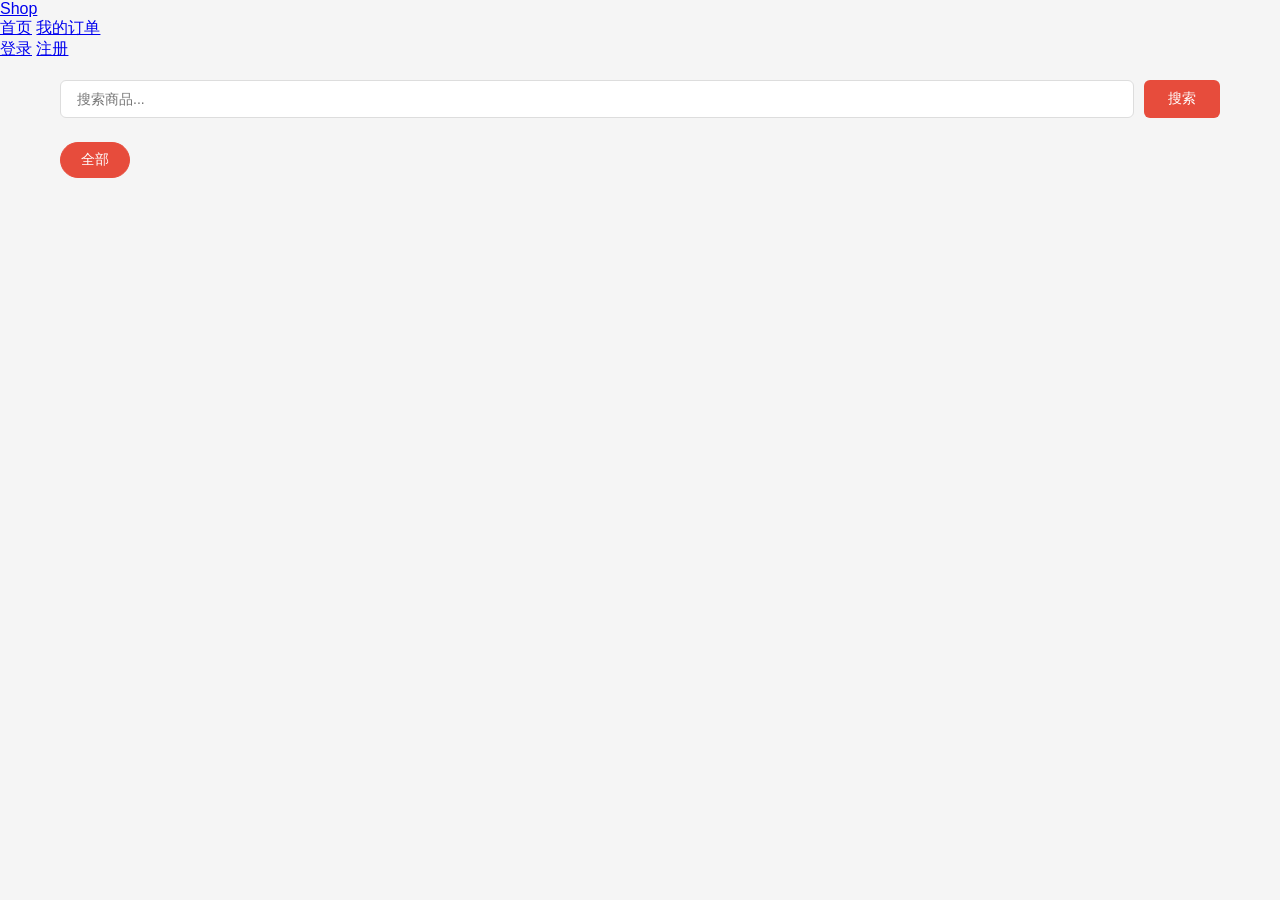
<file: frontend/index.html>
<!DOCTYPE html>
<html lang="zh-CN">
<head>
    <meta charset="UTF-8">
    <meta name="viewport" content="width=device-width, initial-scale=1.0">
    <title>首页 - Shop</title>
    <link rel="stylesheet" href="css/style.css">
</head>
<body data-page="home">
    <div id="navbar"></div>

    <div class="container" id="userView">
        <!-- 搜索栏 -->
        <div class="search-bar">
            <input type="text" id="searchInput" placeholder="搜索商品...">
            <button onclick="searchProducts()">搜索</button>
        </div>

        <!-- 分类导航 -->
        <div class="category-nav" id="categoryNav">
            <div class="cat-item active" data-id="" onclick="filterByCategory(null, this)">全部</div>
        </div>

        <!-- 商品列表 -->
        <div class="product-grid" id="productGrid"></div>
        <div class="page-info" id="pageInfo"></div>
    </div>

    <!-- 管理员视图 -->
    <div class="container" id="adminView" style="display:none">
        <div class="admin-header">
            <h2>商品管理</h2>
            <button class="btn btn-primary" onclick="showAddModal()">添加商品</button>
        </div>
        <div class="admin-table">
            <table>
                <thead>
                    <tr>
                        <th>ID</th>
                        <th>图片</th>
                        <th>名称</th>
                        <th>价格</th>
                        <th>库存</th>
                        <th>分类</th>
                        <th>状态</th>
                        <th>操作</th>
                    </tr>
                </thead>
                <tbody id="adminProductTable"></tbody>
            </table>
        </div>
    </div>

    <!-- 商品编辑模态框 -->
    <div class="modal" id="productModal">
        <div class="modal-content">
            <h3 id="modalTitle">添加商品</h3>
            <form id="productForm">
                <input type="hidden" id="productId">
                <div class="form-group">
                    <label>商品名称</label>
                    <input type="text" id="productName" required>
                </div>
                <div class="form-group">
                    <label>描述</label>
                    <textarea id="productDesc"></textarea>
                </div>
                <div class="form-group">
                    <label>价格</label>
                    <input type="number" id="productPrice" step="0.01" required>
                </div>
                <div class="form-group">
                    <label>库存</label>
                    <input type="number" id="productStock" required>
                </div>
                <div class="form-group">
                    <label>图片URL</label>
                    <input type="text" id="productImage">
                </div>
                <div class="form-group">
                    <label>分类</label>
                    <select id="productCategory"></select>
                </div>
                <div class="form-group">
                    <label>状态</label>
                    <select id="productStatus">
                        <option value="ON">上架</option>
                        <option value="OFF">下架</option>
                    </select>
                </div>
                <div class="modal-actions">
                    <button type="button" class="btn btn-secondary" onclick="closeModal()">取消</button>
                    <button type="submit" class="btn btn-primary">保存</button>
                </div>
            </form>
        </div>
    </div>

    <script src="js/api.js"></script>
    <script>
        let currentProducts = [];
        let currentCategoryId = null;

        // 页面加载
        async function init() {
            const user = getCurrentUser();
            if (user && user.role === 'ADMIN') {
                document.getElementById('userView').style.display = 'none';
                document.getElementById('adminView').style.display = 'block';
                await Promise.all([loadAdminProducts(), loadCategoriesForForm()]);
            } else {
                document.getElementById('userView').style.display = 'block';
                document.getElementById('adminView').style.display = 'none';
                await Promise.all([loadCategories(), loadProducts()]);
            }
        }

        // 加载分类导航
        async function loadCategories() {
            try {
                const categories = await api.get('/categories');
                const nav = document.getElementById('categoryNav');
                categories.forEach(cat => {
                    const div = document.createElement('div');
                    div.className = 'cat-item';
                    div.setAttribute('data-id', cat.id);
                    div.textContent = cat.name;
                    div.onclick = () => filterByCategory(cat.id, div);
                    nav.appendChild(div);
                });
            } catch (e) {
                console.error('加载分类失败', e);
            }
        }

        // 加载商品
        async function loadProducts(categoryId, keyword) {
            try {
                let url = '/products';
                const params = [];
                if (categoryId) params.push('categoryId=' + categoryId);
                if (keyword) params.push('keyword=' + encodeURIComponent(keyword));
                if (params.length) url += '?' + params.join('&');

                currentProducts = await api.get(url);
                renderProducts();
            } catch (e) {
                console.error('加载商品失败', e);
            }
        }

        // 渲染商品列表
        function renderProducts() {
            const grid = document.getElementById('productGrid');
            if (currentProducts.length === 0) {
                grid.innerHTML = '<div class="cart-empty">暂无商品</div>';
                document.getElementById('pageInfo').textContent = '';
                return;
            }

            grid.innerHTML = currentProducts.map(p => `
                <div class="product-card" onclick="location.href='product-detail.html?id=${p.id}'">
                    <img src="${p.imageUrl || 'https://picsum.photos/seed/' + p.id + '/400/400'}" alt="${p.name}">
                    <div class="info">
                        <div class="name">${p.name}</div>
                        <div class="price">${p.price}</div>
                    </div>
                </div>
            `).join('');

            document.getElementById('pageInfo').textContent = `共 ${currentProducts.length} 件商品`;
        }

        // 按分类筛选
        function filterByCategory(categoryId, el) {
            currentCategoryId = categoryId;
            document.querySelectorAll('#categoryNav .cat-item').forEach(item => item.classList.remove('active'));
            if (el) el.classList.add('active');
            document.getElementById('searchInput').value = '';
            loadProducts(categoryId, null);
        }

        // 搜索
        function searchProducts() {
            const keyword = document.getElementById('searchInput').value.trim();
            document.querySelectorAll('#categoryNav .cat-item').forEach(item => item.classList.remove('active'));
            document.querySelector('#categoryNav .cat-item[data-id=""]').classList.add('active');
            currentCategoryId = null;
            loadProducts(null, keyword);
        }

        // ========== 管理员功能 ==========

        async function loadAdminProducts() {
            try {
                const products = await api.get('/products/admin/all');
                const tbody = document.getElementById('adminProductTable');
                tbody.innerHTML = products.map(p => `
                    <tr>
                        <td>${p.id}</td>
                        <td><img src="${p.imageUrl || 'https://picsum.photos/seed/' + p.id + '/60/60'}" width="60" height="60" style="object-fit:cover;border-radius:4px"></td>
                        <td>${p.name}</td>
                        <td>${formatPrice(p.price)}</td>
                        <td>${p.stock}</td>
                        <td>${p.category ? p.category.name : '-'}</td>
                        <td>${p.status === 'ON' ? '上架' : '下架'}</td>
                        <td class="actions">
                            <button class="btn btn-secondary btn-sm" onclick="editProduct(${p.id})">编辑</button>
                            <button class="btn btn-danger btn-sm" onclick="deleteProduct(${p.id})">删除</button>
                        </td>
                    </tr>
                `).join('');
            } catch (e) {
                showToast('加载商品失败', 'error');
            }
        }

        async function loadCategoriesForForm() {
            try {
                const categories = await api.get('/categories');
                const select = document.getElementById('productCategory');
                select.innerHTML = categories.map(c => `<option value="${c.id}">${c.name}</option>`).join('');
            } catch (e) {}
        }

        function showAddModal() {
            document.getElementById('modalTitle').textContent = '添加商品';
            document.getElementById('productForm').reset();
            document.getElementById('productId').value = '';
            document.getElementById('productModal').classList.add('show');
        }

        async function editProduct(id) {
            try {
                const product = await api.get('/products/' + id);
                document.getElementById('modalTitle').textContent = '编辑商品';
                document.getElementById('productId').value = product.id;
                document.getElementById('productName').value = product.name;
                document.getElementById('productDesc').value = product.description || '';
                document.getElementById('productPrice').value = product.price;
                document.getElementById('productStock').value = product.stock;
                document.getElementById('productImage').value = product.imageUrl || '';
                document.getElementById('productStatus').value = product.status;
                if (product.category) {
                    document.getElementById('productCategory').value = product.category.id;
                }
                document.getElementById('productModal').classList.add('show');
            } catch (e) {
                showToast('获取商品信息失败', 'error');
            }
        }

        async function deleteProduct(id) {
            if (!confirm('确定要删除该商品吗？')) return;
            try {
                await api.delete('/products/' + id);
                showToast('删除成功');
                await loadAdminProducts();
            } catch (e) {
                showToast('删除失败', 'error');
            }
        }

        function closeModal() {
            document.getElementById('productModal').classList.remove('show');
        }

        document.getElementById('productForm').addEventListener('submit', async (e) => {
            e.preventDefault();
            const id = document.getElementById('productId').value;
            const body = {
                name: document.getElementById('productName').value,
                description: document.getElementById('productDesc').value,
                price: parseFloat(document.getElementById('productPrice').value),
                stock: parseInt(document.getElementById('productStock').value),
                imageUrl: document.getElementById('productImage').value,
                status: document.getElementById('productStatus').value,
                category: { id: parseInt(document.getElementById('productCategory').value) }
            };

            try {
                if (id) {
                    await api.put('/products/' + id, body);
                    showToast('更新成功');
                } else {
                    await api.post('/products', body);
                    showToast('添加成功');
                }
                closeModal();
                await loadAdminProducts();
            } catch (e) {
                showToast(e.message, 'error');
            }
        });

        // 点击模态框背景关闭
        document.getElementById('productModal').addEventListener('click', (e) => {
            if (e.target === document.getElementById('productModal')) {
                closeModal();
            }
        });

        init();
    </script>
</body>
</html>
</file>
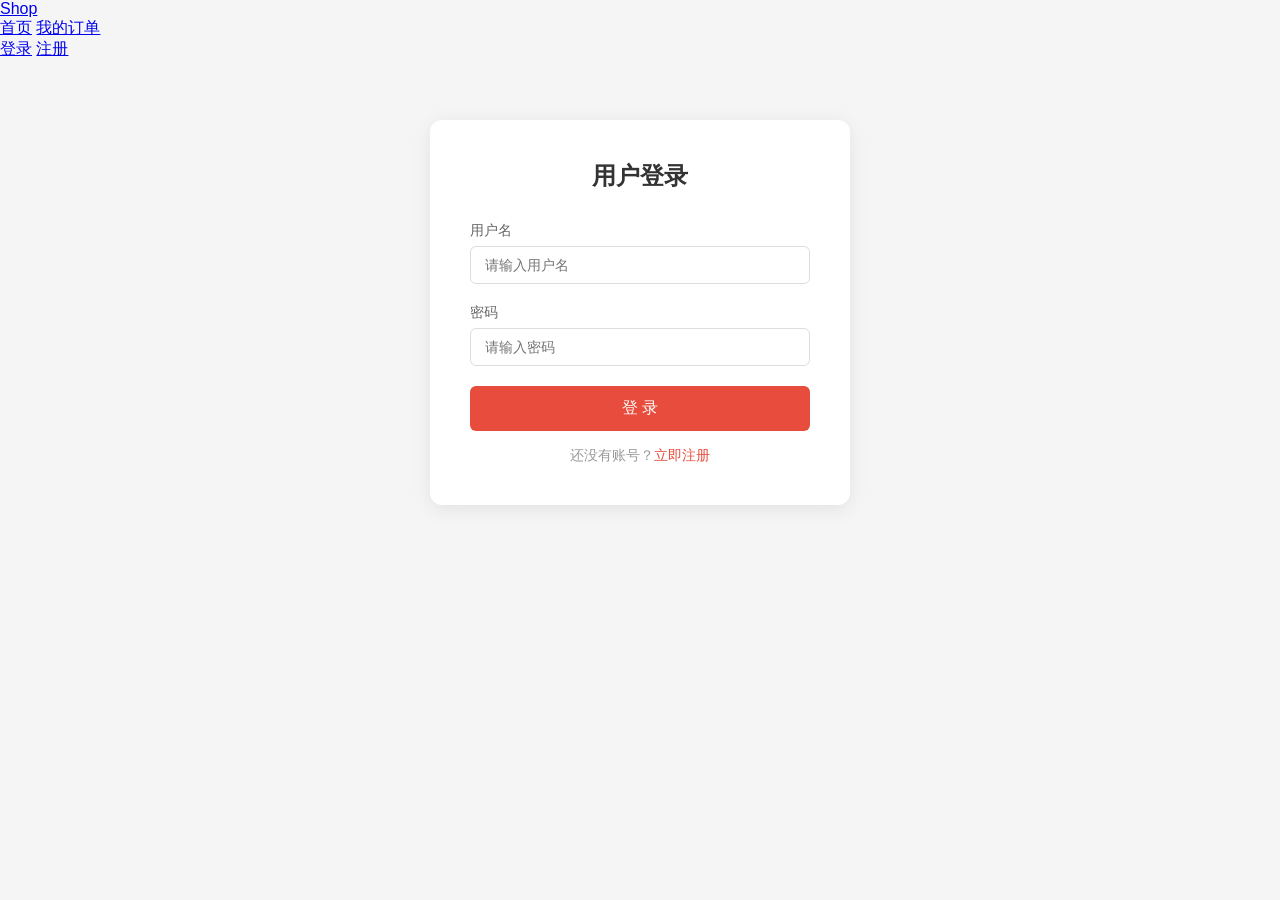
<file: frontend/cart.html>
<!DOCTYPE html>
<html lang="zh-CN">
<head>
    <meta charset="UTF-8">
    <meta name="viewport" content="width=device-width, initial-scale=1.0">
    <title>购物车 - Shop</title>
    <link rel="stylesheet" href="css/style.css">
</head>
<body data-page="cart">
    <div id="navbar"></div>

    <div class="container cart-page">
        <h2>我的购物车</h2>
        <div id="cartContent"></div>
    </div>

    <script src="js/api.js"></script>
    <script>
        requireAuth();
        let cartItems = [];

        async function init() {
            await loadCart();
        }

        async function loadCart() {
            try {
                cartItems = await api.get('/cart');
                renderCart();
            } catch (e) {
                showToast('加载购物车失败', 'error');
            }
        }

        function renderCart() {
            const container = document.getElementById('cartContent');
            if (cartItems.length === 0) {
                container.innerHTML = `
                    <div class="cart-empty">购物车是空的，去<a href="index.html">首页</a>逛逛吧</div>
                `;
                return;
            }

            let total = 0;
            const rows = cartItems.map(item => {
                const subtotal = item.product.price * item.quantity;
                total += subtotal;
                return `
                    <tr>
                        <td><img src="${item.product.imageUrl || 'https://picsum.photos/seed/' + item.product.id + '/80/80'}" width="80" height="80" style="object-fit:cover;border-radius:4px"></td>
                        <td>${item.product.name}</td>
                        <td>${formatPrice(item.product.price)}</td>
                        <td>
                            <input type="number" class="qty-input" value="${item.quantity}" min="1" max="${item.product.stock}"
                                   onchange="updateQty(${item.id}, this.value)">
                        </td>
                        <td>${formatPrice(subtotal)}</td>
                        <td><a href="#" class="remove-btn" onclick="removeItem(${item.id}); return false;">删除</a></td>
                    </tr>
                `;
            }).join('');

            container.innerHTML = `
                <div class="cart-table">
                    <table>
                        <thead>
                            <tr>
                                <th>图片</th>
                                <th>名称</th>
                                <th>单价</th>
                                <th>数量</th>
                                <th>小计</th>
                                <th>操作</th>
                            </tr>
                        </thead>
                        <tbody>${rows}</tbody>
                    </table>
                </div>
                <div class="cart-footer">
                    <span class="total">合计：<span>${formatPrice(total)}</span></span>
                    <button class="btn btn-primary" onclick="checkout()">结算</button>
                </div>
            `;
        }

        async function updateQty(itemId, qty) {
            const quantity = parseInt(qty);
            if (quantity <= 0) {
                await removeItem(itemId);
                return;
            }
            try {
                await api.put('/cart/' + itemId, { quantity });
                await loadCart();
            } catch (e) {
                showToast(e.message, 'error');
            }
        }

        async function removeItem(itemId) {
            try {
                await api.delete('/cart/' + itemId);
                showToast('已删除');
                await loadCart();
                loadCartCount();
            } catch (e) {
                showToast('删除失败', 'error');
            }
        }

        async function checkout() {
            const items = cartItems.map(item => ({
                productId: item.product.id,
                quantity: item.quantity
            }));

            try {
                await api.post('/orders', { items });
                showToast('下单成功');
                setTimeout(() => window.location.href = 'orders.html', 500);
            } catch (e) {
                showToast(e.message, 'error');
            }
        }

        init();
    </script>
</body>
</html>
</file>
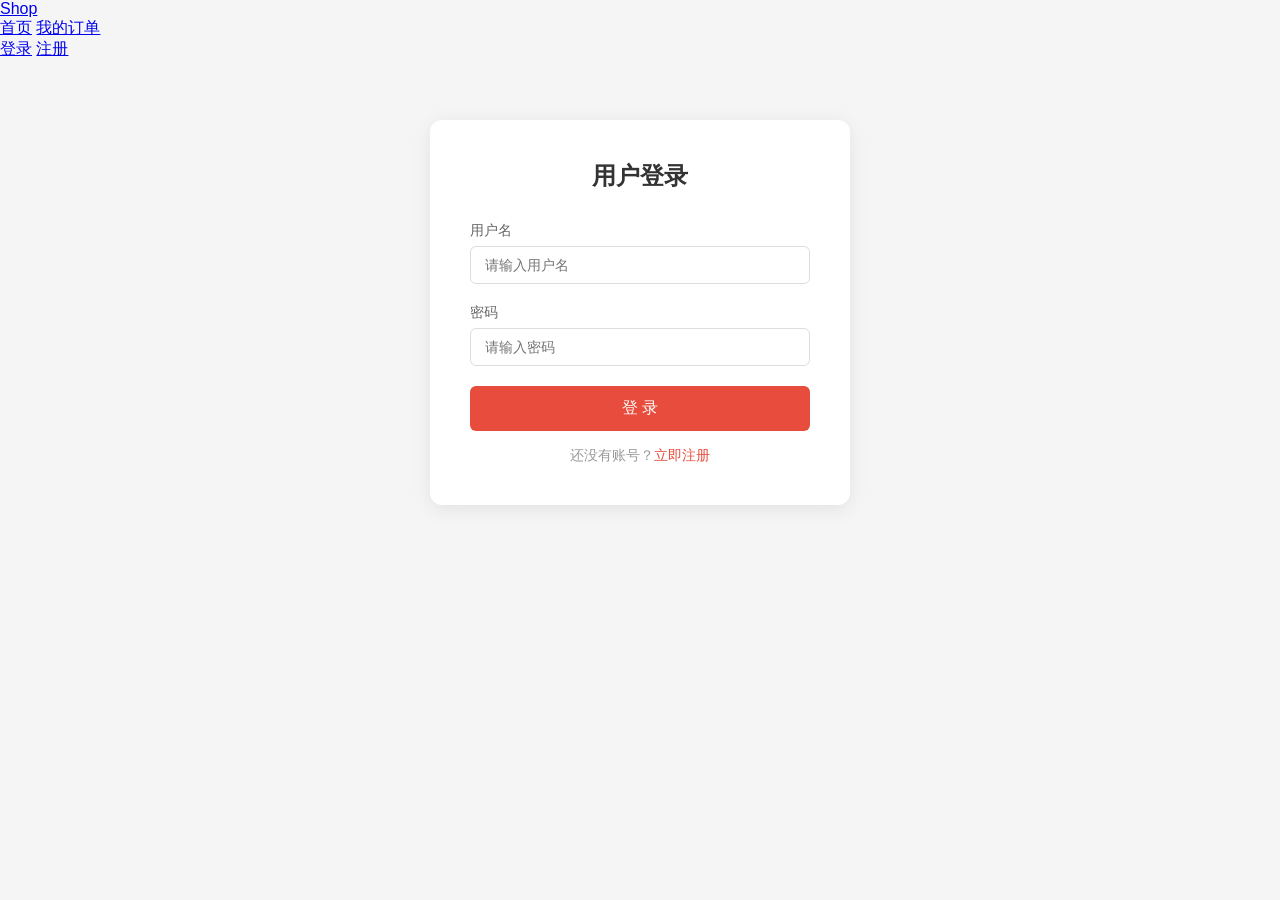
<file: frontend/login.html>
<!DOCTYPE html>
<html lang="zh-CN">
<head>
    <meta charset="UTF-8">
    <meta name="viewport" content="width=device-width, initial-scale=1.0">
    <title>登录 - Shop</title>
    <link rel="stylesheet" href="css/style.css">
</head>
<body data-page="login">
    <div id="navbar"></div>

    <div class="form-container">
        <h2>用户登录</h2>
        <form id="loginForm">
            <div class="form-group">
                <label>用户名</label>
                <input type="text" id="username" placeholder="请输入用户名" required>
            </div>
            <div class="form-group">
                <label>密码</label>
                <input type="password" id="password" placeholder="请输入密码" required>
            </div>
            <button type="submit" class="btn btn-primary">登 录</button>
        </form>
        <div class="link">
            还没有账号？<a href="register.html">立即注册</a>
        </div>
    </div>

    <script src="js/api.js"></script>
    <script>
        document.getElementById('loginForm').addEventListener('submit', async (e) => {
            e.preventDefault();
            const username = document.getElementById('username').value;
            const password = document.getElementById('password').value;

            try {
                const data = await api.post('/auth/login', { username, password });
                localStorage.setItem('token', data.token);
                localStorage.setItem('user', JSON.stringify(data));
                showToast('登录成功');
                setTimeout(() => {
                    if (data.role === 'ADMIN') {
                        window.location.href = 'index.html';
                    } else {
                        window.location.href = 'index.html';
                    }
                }, 500);
            } catch (err) {
                showToast(err.message, 'error');
            }
        });
    </script>
</body>
</html>
</file>
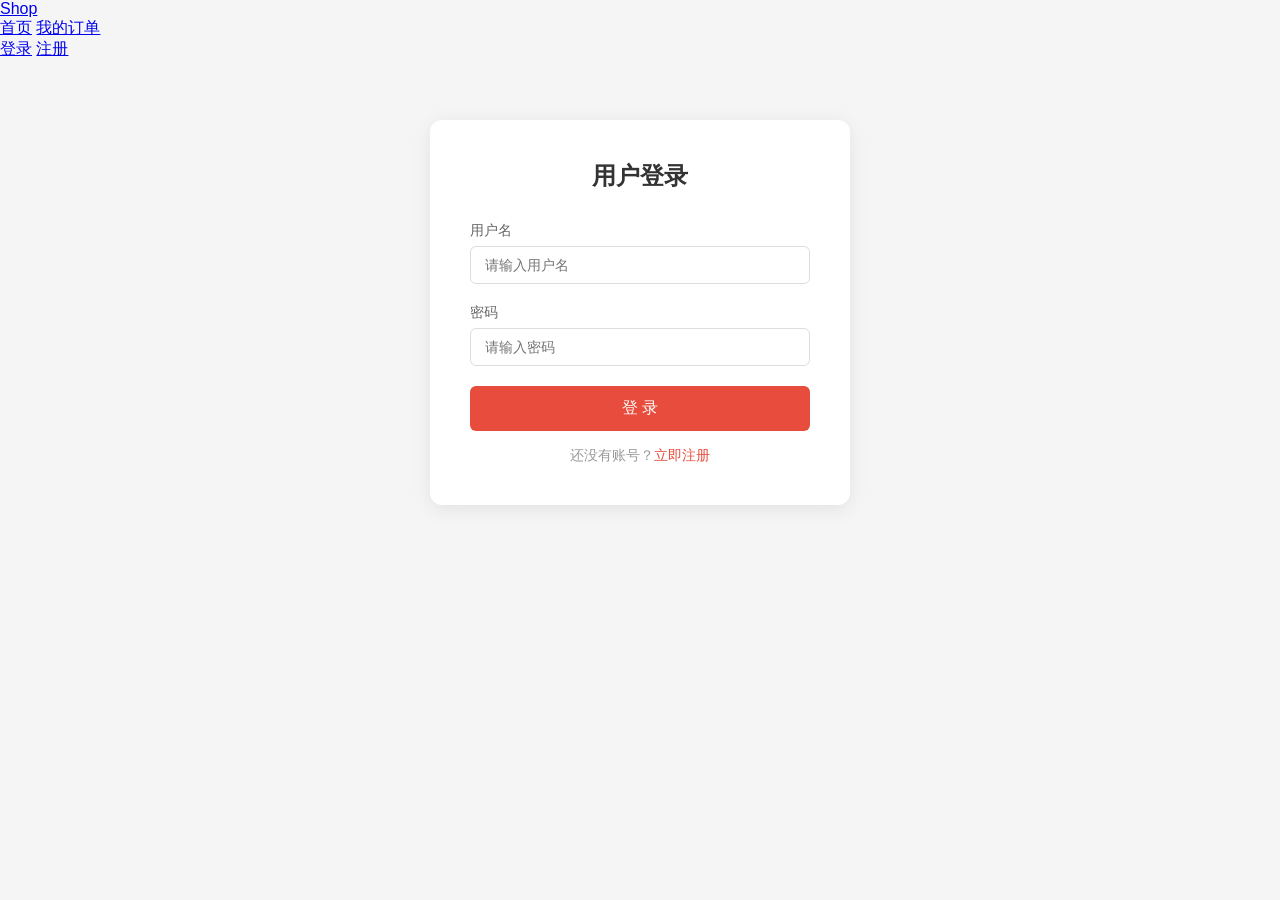
<file: frontend/orders.html>
<!DOCTYPE html>
<html lang="zh-CN">
<head>
    <meta charset="UTF-8">
    <meta name="viewport" content="width=device-width, initial-scale=1.0">
    <title>我的订单 - Shop</title>
    <link rel="stylesheet" href="css/style.css">
</head>
<body data-page="orders">
    <div id="navbar"></div>

    <div class="container">
        <h2 style="margin-bottom:24px">我的订单</h2>
        <div id="ordersContent"></div>
    </div>

    <script src="js/api.js"></script>
    <script>
        requireAuth();

        const statusMap = {
            'PENDING': '待支付',
            'PAID': '已支付',
            'SHIPPED': '已发货',
            'COMPLETED': '已完成',
            'CANCELLED': '已取消'
        };

        async function init() {
            await loadOrders();
        }

        async function loadOrders() {
            try {
                const orders = await api.get('/orders');
                renderOrders(orders);
            } catch (e) {
                showToast('加载订单失败', 'error');
            }
        }

        function renderOrders(orders) {
            const container = document.getElementById('ordersContent');
            if (orders.length === 0) {
                container.innerHTML = '<div class="cart-empty">暂无订单</div>';
                return;
            }

            container.innerHTML = orders.map(order => `
                <div class="order-card">
                    <div class="order-header">
                        <span class="order-no">订单号：${order.orderNo}</span>
                        <span class="order-status ${order.status}">${statusMap[order.status] || order.status}</span>
                        <span style="color:#999;font-size:13px">${new Date(order.createdAt).toLocaleString('zh-CN')}</span>
                    </div>
                    <div class="order-items">
                        ${order.items.map(item => `
                            <div class="order-item">
                                <span>${item.productName} x ${item.quantity}</span>
                                <span>${formatPrice(item.productPrice * item.quantity)}</span>
                            </div>
                        `).join('')}
                    </div>
                    <div class="order-total">合计：${formatPrice(order.totalAmount)}</div>
                </div>
            `).join('');
        }

        init();
    </script>
</body>
</html>
</file>
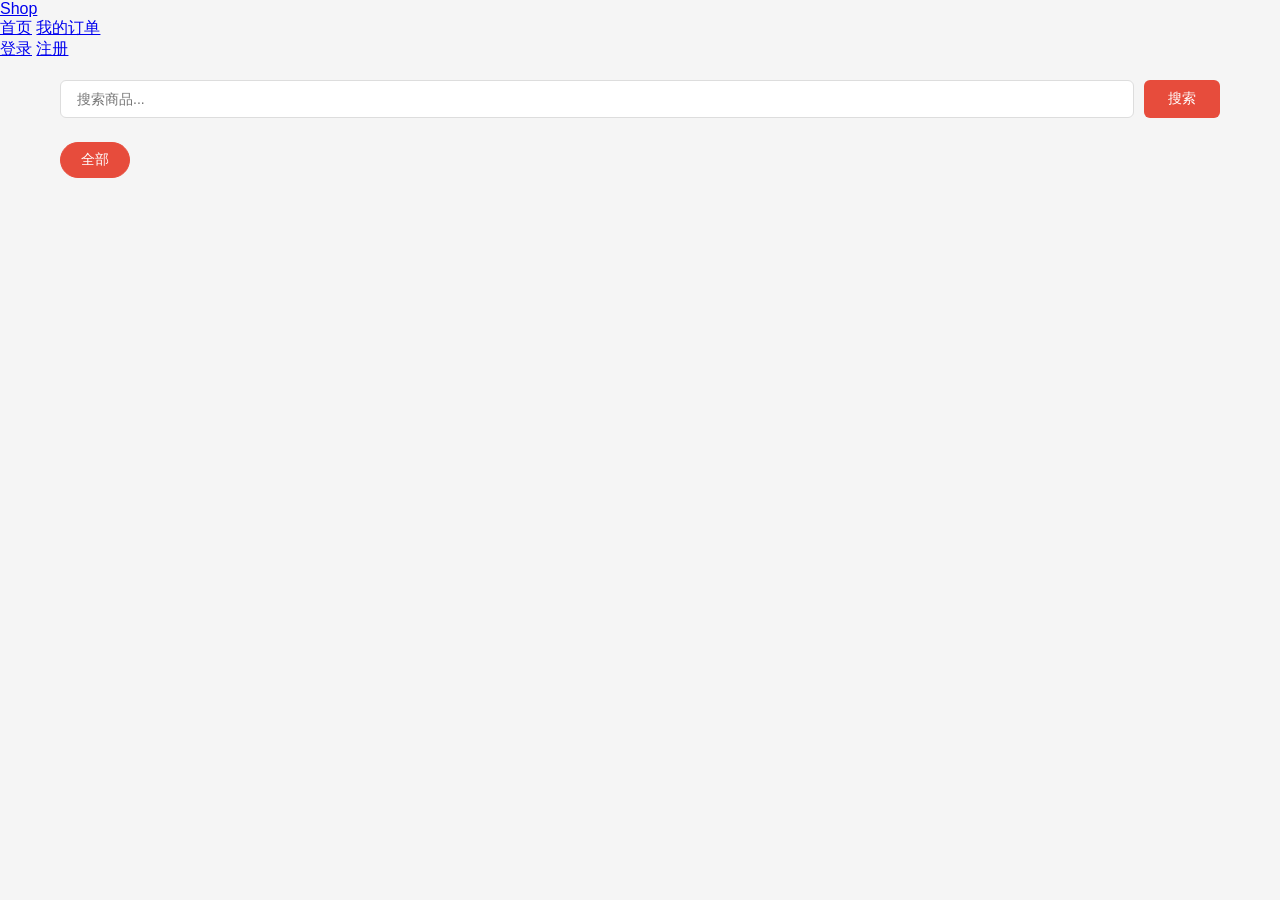
<file: frontend/product-detail.html>
<!DOCTYPE html>
<html lang="zh-CN">
<head>
    <meta charset="UTF-8">
    <meta name="viewport" content="width=device-width, initial-scale=1.0">
    <title>商品详情 - Shop</title>
    <link rel="stylesheet" href="css/style.css">
</head>
<body data-page="detail">
    <div id="navbar"></div>

    <div class="container" id="productDetail"></div>

    <script src="js/api.js"></script>
    <script>
        async function init() {
            const params = new URLSearchParams(window.location.search);
            const productId = params.get('id');
            if (!productId) {
                window.location.href = 'index.html';
                return;
            }

            try {
                const product = await api.get('/products/' + productId);
                renderProduct(product);
            } catch (e) {
                showToast('商品不存在', 'error');
                setTimeout(() => window.location.href = 'index.html', 1500);
            }
        }

        function renderProduct(product) {
            const container = document.getElementById('productDetail');
            container.innerHTML = `
                <div class="product-detail">
                    <img src="${product.imageUrl || 'https://picsum.photos/seed/' + product.id + '/400/400'}" alt="${product.name}">
                    <div class="detail-info">
                        <div class="detail-name">${product.name}</div>
                        <div class="detail-price">${product.price}</div>
                        <div class="detail-desc">${product.description || '暂无描述'}</div>
                        <div class="detail-stock">库存：${product.stock} 件</div>
                        <div class="detail-actions">
                            <input type="number" id="quantity" value="1" min="1" max="${product.stock}">
                            <button class="btn btn-primary" onclick="addToCart(${product.id})">加入购物车</button>
                            <button class="btn btn-primary" onclick="buyNow(${product.id})">立即购买</button>
                        </div>
                    </div>
                </div>
            `;
        }

        async function addToCart(productId) {
            const user = getCurrentUser();
            if (!user) {
                window.location.href = 'login.html';
                return;
            }

            const quantity = parseInt(document.getElementById('quantity').value);
            try {
                await api.post('/cart', { productId, quantity });
                showToast('已加入购物车');
                loadCartCount();
            } catch (e) {
                showToast(e.message, 'error');
            }
        }

        async function buyNow(productId) {
            const user = getCurrentUser();
            if (!user) {
                window.location.href = 'login.html';
                return;
            }

            const quantity = parseInt(document.getElementById('quantity').value);
            try {
                await api.post('/orders', {
                    items: [{ productId, quantity }]
                });
                showToast('下单成功');
                setTimeout(() => window.location.href = 'orders.html', 500);
            } catch (e) {
                showToast(e.message, 'error');
            }
        }

        init();
    </script>
</body>
</html>
</file>
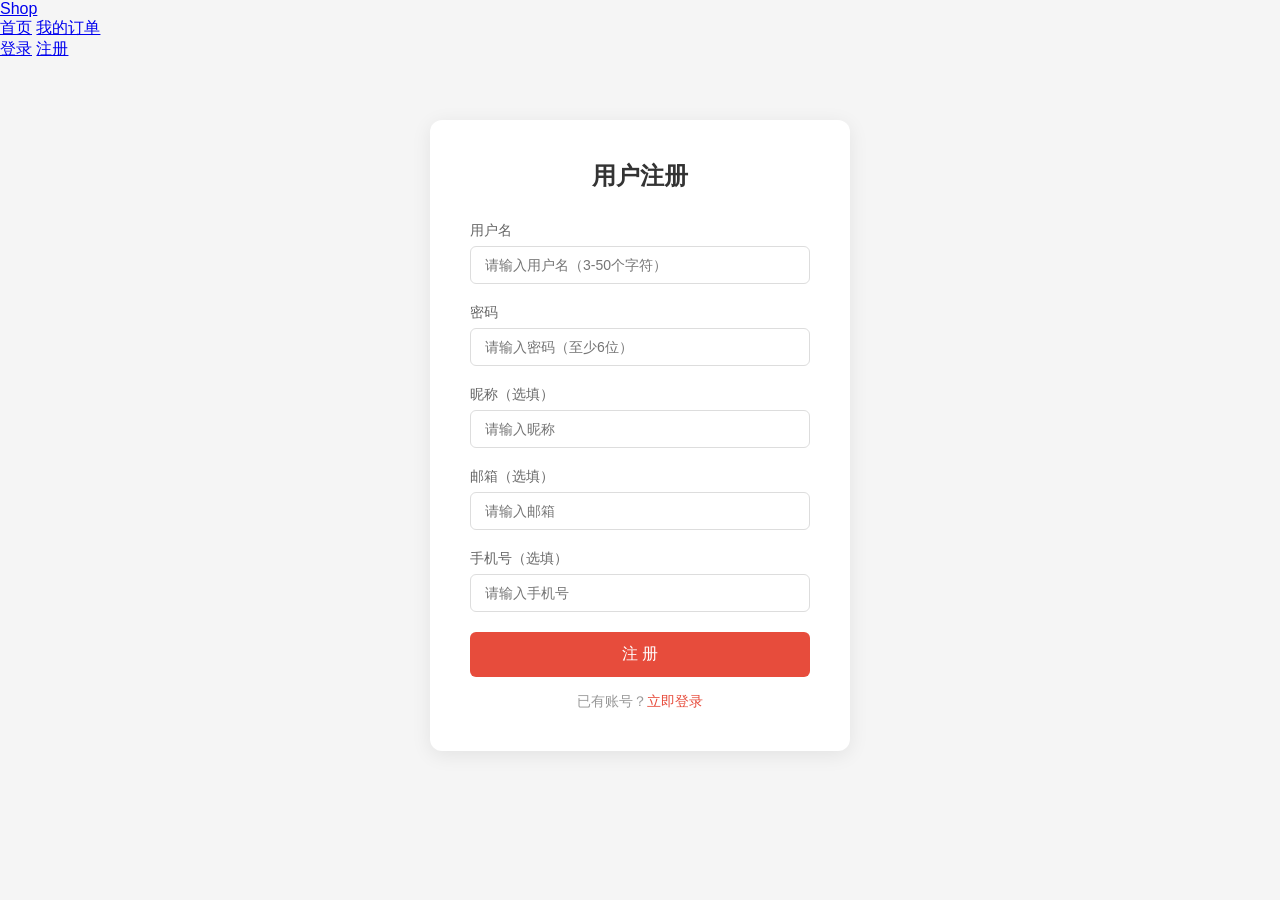
<file: frontend/register.html>
<!DOCTYPE html>
<html lang="zh-CN">
<head>
    <meta charset="UTF-8">
    <meta name="viewport" content="width=device-width, initial-scale=1.0">
    <title>注册 - Shop</title>
    <link rel="stylesheet" href="css/style.css">
</head>
<body data-page="register">
    <div id="navbar"></div>

    <div class="form-container">
        <h2>用户注册</h2>
        <form id="registerForm">
            <div class="form-group">
                <label>用户名</label>
                <input type="text" id="username" placeholder="请输入用户名（3-50个字符）" required minlength="3">
            </div>
            <div class="form-group">
                <label>密码</label>
                <input type="password" id="password" placeholder="请输入密码（至少6位）" required minlength="6">
            </div>
            <div class="form-group">
                <label>昵称（选填）</label>
                <input type="text" id="nickname" placeholder="请输入昵称">
            </div>
            <div class="form-group">
                <label>邮箱（选填）</label>
                <input type="email" id="email" placeholder="请输入邮箱">
            </div>
            <div class="form-group">
                <label>手机号（选填）</label>
                <input type="text" id="phone" placeholder="请输入手机号">
            </div>
            <button type="submit" class="btn btn-primary">注 册</button>
        </form>
        <div class="link">
            已有账号？<a href="login.html">立即登录</a>
        </div>
    </div>

    <script src="js/api.js"></script>
    <script>
        document.getElementById('registerForm').addEventListener('submit', async (e) => {
            e.preventDefault();
            const body = {
                username: document.getElementById('username').value,
                password: document.getElementById('password').value,
                nickname: document.getElementById('nickname').value,
                email: document.getElementById('email').value,
                phone: document.getElementById('phone').value
            };

            try {
                const data = await api.post('/auth/register', body);
                localStorage.setItem('token', data.token);
                localStorage.setItem('user', JSON.stringify(data));
                showToast('注册成功');
                setTimeout(() => window.location.href = 'index.html', 500);
            } catch (err) {
                showToast(err.message, 'error');
            }
        });
    </script>
</body>
</html>
</file>
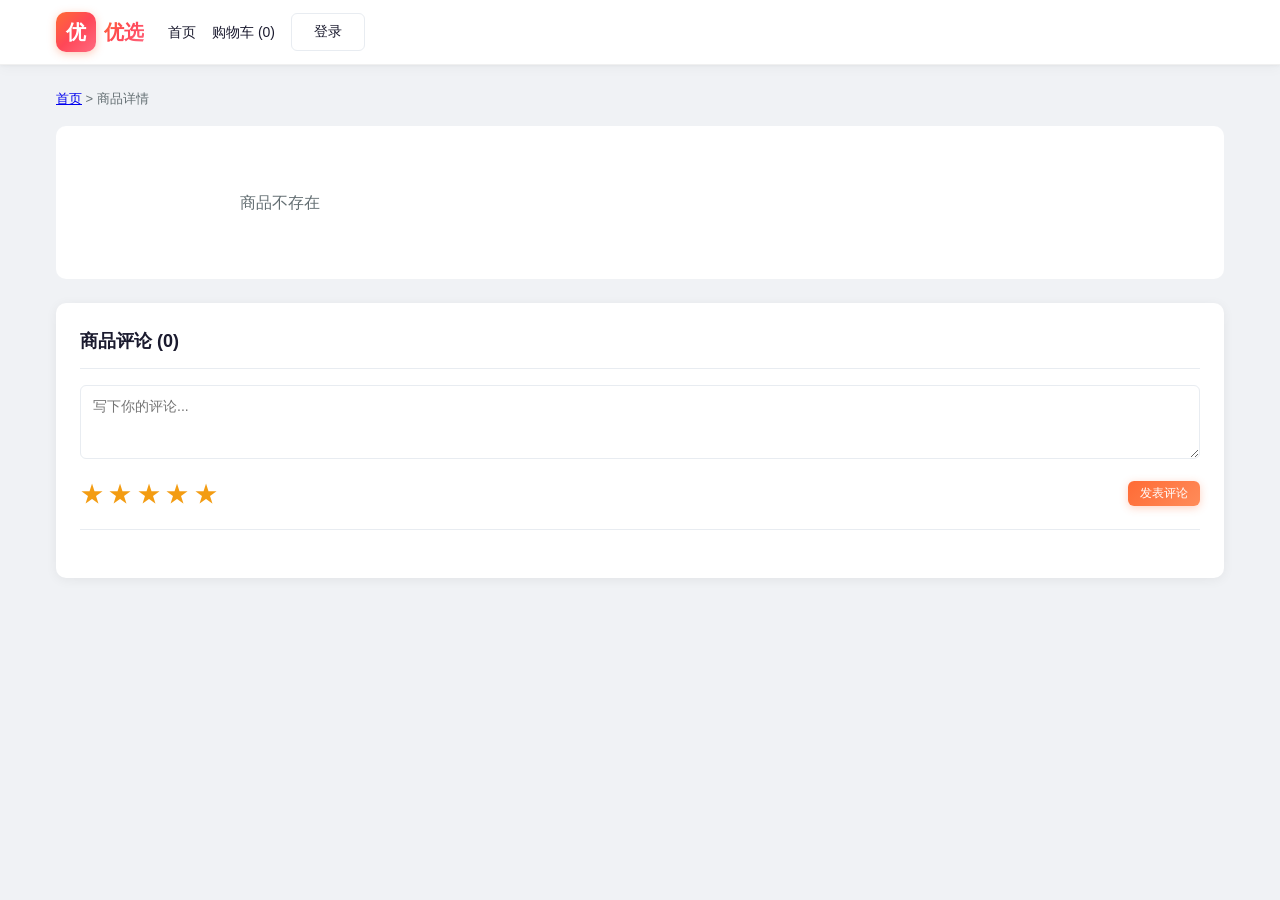
<file: src/main/resources/static/product-detail.html>
<!DOCTYPE html>
<html lang="zh-CN">
<head>
    <meta charset="UTF-8">
    <meta name="viewport" content="width=device-width, initial-scale=1.0">
    <title>商品详情 - 优选商城</title>
    <meta http-equiv="Cache-Control" content="no-cache, no-store, must-revalidate">
    <meta http-equiv="Pragma" content="no-cache">
    <meta http-equiv="Expires" content="0">
    <link rel="stylesheet" href="css/style.css?v=11">
</head>
<body>
    <header class="header">
        <div class="container header-inner">
            <a href="index.html" class="logo">
                <span class="logo-icon">优</span>
                <span class="logo-text">优选</span>
            </a>
            <div class="header-right">
                <a href="index.html" class="cart-link">首页</a>
                <a href="javascript:void(0)" id="cartLink" class="cart-link" onclick="goCart()">购物车 (<span id="cartBadge">0</span>)</a>
                <div id="userArea">
                    <button class="btn btn-outline" onclick="showModal('loginModal')">登录</button>
                </div>
            </div>
        </div>
    </header>

    <main class="main container">
        <!-- 面包屑 -->
        <div class="breadcrumb" style="margin-bottom:16px;font-size:13px;color:var(--text-light)">
            <a href="index.html">首页</a> &gt; <span id="breadcrumbCategory">商品详情</span>
        </div>

        <!-- 商品详情 -->
        <div class="product-detail" id="productDetail">
            <div class="product-gallery">
                <div class="detail-img-wrap">
                    <img class="product-main-img" id="detailImage" src="" alt="">
                    <button class="detail-fav-btn" id="detailFavBtn" onclick="toggleFavorite()" title="收藏">&#9825;</button>
                </div>
            </div>
            <div class="product-info-right">
                <h1 class="detail-name" id="detailName"></h1>
                <div class="detail-price">
                    <span class="price-current" id="detailPrice"></span>
                    <span class="price-original" id="detailOriginalPrice" style="margin-left:12px"></span>
                </div>
                <div class="detail-meta">
                    <span>库存: <strong id="detailStock"></strong></span>
                    <span>已售: <strong id="detailSales"></strong></span>
                    <span>分类: <strong id="detailCategory"></strong></span>
                </div>
                <div class="detail-desc" id="detailDesc"></div>
                <div class="detail-actions">
                    <button class="btn btn-primary btn-large" onclick="addToCart()">加入购物车</button>
                    <button class="btn btn-outline btn-large" onclick="buyNow()">立即购买</button>
                    <button class="btn btn-favorite btn-large" id="favBtn" onclick="toggleFavorite()">收藏</button>
                </div>
            </div>
        </div>

        <!-- 评论区域 -->
        <div class="comment-section" id="commentSection">
            <h3 class="comment-title">商品评论 (<span id="commentCount">0</span>)</h3>
            <div class="comment-form" id="commentForm">
                <textarea id="commentContent" rows="3" placeholder="写下你的评论..."></textarea>
                <div class="comment-form-footer">
                    <div class="rating-stars" id="ratingStars">
                        <span class="star" data-r="1">&#9733;</span>
                        <span class="star" data-r="2">&#9733;</span>
                        <span class="star" data-r="3">&#9733;</span>
                        <span class="star" data-r="4">&#9733;</span>
                        <span class="star" data-r="5">&#9733;</span>
                    </div>
                    <button class="btn btn-primary btn-sm" onclick="submitComment()">发表评论</button>
                </div>
            </div>
            <div id="commentList"></div>
        </div>
    </main>

    <!-- 登录弹窗 -->
    <div class="modal" id="loginModal">
        <div class="modal-content">
            <div class="modal-header">
                <h3>登录</h3>
                <button class="btn-text" onclick="closeModal('loginModal')">✕</button>
            </div>
            <div class="modal-body">
                <div class="form-group"><label>用户名/手机号</label><input type="text" id="loginUsername" placeholder="请输入用户名或手机号"></div>
                <div class="form-group"><label>密码</label><input type="password" id="loginPassword" placeholder="请输入密码"></div>
                <div class="form-group">
                    <label>验证码</label>
                    <div style="display:flex;align-items:center;gap:10px">
                        <span id="loginCaptchaQuestion" style="font-weight:bold;font-size:20px;font-family:'Courier New',monospace;min-width:80px;background:linear-gradient(135deg,#f0f0f0 25%,#e8e8e8 50%,#f0f0f0 75%);padding:6px 14px;border-radius:4px;text-align:center;letter-spacing:4px;color:#333;user-select:none;border:1px dashed #ccc">加载中...</span>
                        <input type="text" id="loginCaptchaAnswer" placeholder="请输入答案" style="flex:1">
                        <input type="hidden" id="loginCaptchaToken">
                        <a href="javascript:void(0)" onclick="loadCaptcha('login')" style="font-size:12px;white-space:nowrap">换一个</a>
                    </div>
                </div>
                <button class="btn btn-primary btn-block" onclick="login()">登录</button>
                <p class="text-center" style="margin-top:12px">没有账号？<a href="#" onclick="showModal('registerModal');closeModal('loginModal')">立即注册</a></p>
            </div>
        </div>
    </div>

    <div class="modal" id="registerModal">
        <div class="modal-content">
            <div class="modal-header">
                <h3>注册</h3>
                <button class="btn-text" onclick="closeModal('registerModal')">✕</button>
            </div>
            <div class="modal-body">
                <div class="form-group"><label>用户名</label><input type="text" id="regUsername" placeholder="请输入用户名"></div>
                <div class="form-group"><label>密码</label><input type="password" id="regPassword" placeholder="请输入密码"></div>
                <div class="form-group"><label>手机号</label><input type="text" id="regPhone" placeholder="请输入手机号" maxlength="11"></div>
                <div class="form-group">
                    <label>身份</label>
                    <label style="display:inline-flex;align-items:center;gap:6px;font-weight:400;cursor:pointer">
                        <input type="checkbox" id="regIsAdmin" style="width:auto;margin:0"> 注册为管理员
                    </label>
                </div>
                <div class="form-group">
                    <label>短信验证码</label>
                    <div style="display:flex;align-items:center;gap:10px">
                        <input type="text" id="regSMSCode" placeholder="请输入验证码" style="flex:1" maxlength="6">
                        <button id="sendSMSBtn" class="btn btn-outline" onclick="sendSMS()" style="white-space:nowrap;font-size:13px">发送验证码</button>
                    </div>
                    <div id="smsDebugCode" style="margin-top:6px;padding:8px 12px;background:#e8f5e9;border-radius:4px;color:#2e7d32;font-size:14px;display:none"></div>
                </div>
                <button class="btn btn-primary btn-block" onclick="register()">注册</button>
                <p class="text-center" style="margin-top:12px">已有账号？<a href="#" onclick="showModal('loginModal');closeModal('registerModal')">去登录</a></p>
            </div>
        </div>
    </div>

    <script src="js/common.js?v=9"></script>
    <script src="js/product.js?v=8"></script>
</body>
</html>
</file>
<file: frontend/css/style.css>
* {
    margin: 0;
    padding: 0;
    box-sizing: border-box;
}

body {
    font-family: 'Microsoft YaHei', 'PingFang SC', sans-serif;
    background: #f5f5f5;
    color: #333;
    min-height: 100vh;
}

/* 顶部导航栏 */
.navbar {
    background: #fff;
    box-shadow: 0 2px 8px rgba(0,0,0,0.08);
    padding: 0 40px;
    display: flex;
    align-items: center;
    height: 60px;
    position: sticky;
    top: 0;
    z-index: 100;
}

.navbar .logo {
    font-size: 22px;
    font-weight: bold;
    color: #e74c3c;
    text-decoration: none;
    margin-right: 40px;
}

.navbar .nav-links {
    display: flex;
    gap: 30px;
    flex: 1;
}

.navbar .nav-links a {
    text-decoration: none;
    color: #555;
    font-size: 15px;
    transition: color 0.2s;
}

.navbar .nav-links a:hover {
    color: #e74c3c;
}

.navbar .nav-links a.active {
    color: #e74c3c;
    font-weight: bold;
}

.navbar .user-area {
    display: flex;
    align-items: center;
    gap: 15px;
}

.navbar .user-area a {
    text-decoration: none;
    color: #555;
    font-size: 14px;
}

.navbar .user-area .btn-logout {
    color: #999;
    cursor: pointer;
}

.navbar .user-area .cart-icon {
    font-size: 18px;
    position: relative;
}

.navbar .user-area .cart-badge {
    position: absolute;
    top: -8px;
    right: -12px;
    background: #e74c3c;
    color: #fff;
    font-size: 11px;
    width: 18px;
    height: 18px;
    border-radius: 50%;
    display: flex;
    align-items: center;
    justify-content: center;
}

/* 容器 */
.container {
    max-width: 1200px;
    margin: 0 auto;
    padding: 20px;
}

/* 搜索栏 */
.search-bar {
    display: flex;
    gap: 10px;
    margin-bottom: 24px;
}

.search-bar input {
    flex: 1;
    padding: 10px 16px;
    border: 1px solid #ddd;
    border-radius: 6px;
    font-size: 14px;
    outline: none;
    transition: border-color 0.2s;
}

.search-bar input:focus {
    border-color: #e74c3c;
}

.search-bar button {
    padding: 10px 24px;
    background: #e74c3c;
    color: #fff;
    border: none;
    border-radius: 6px;
    cursor: pointer;
    font-size: 14px;
    transition: background 0.2s;
}

.search-bar button:hover {
    background: #c0392b;
}

/* 分类导航 */
.category-nav {
    display: flex;
    gap: 12px;
    margin-bottom: 24px;
    flex-wrap: wrap;
}

.category-nav .cat-item {
    padding: 8px 20px;
    background: #fff;
    border: 1px solid #ddd;
    border-radius: 20px;
    cursor: pointer;
    font-size: 14px;
    transition: all 0.2s;
}

.category-nav .cat-item:hover,
.category-nav .cat-item.active {
    background: #e74c3c;
    color: #fff;
    border-color: #e74c3c;
}

/* 商品列表 */
.product-grid {
    display: grid;
    grid-template-columns: repeat(4, 1fr);
    gap: 20px;
}

.product-card {
    background: #fff;
    border-radius: 8px;
    overflow: hidden;
    box-shadow: 0 2px 8px rgba(0,0,0,0.06);
    transition: transform 0.2s, box-shadow 0.2s;
    cursor: pointer;
}

.product-card:hover {
    transform: translateY(-4px);
    box-shadow: 0 4px 16px rgba(0,0,0,0.12);
}

.product-card img {
    width: 100%;
    height: 220px;
    object-fit: cover;
}

.product-card .info {
    padding: 14px;
}

.product-card .name {
    font-size: 15px;
    font-weight: 500;
    margin-bottom: 8px;
    white-space: nowrap;
    overflow: hidden;
    text-overflow: ellipsis;
}

.product-card .price {
    color: #e74c3c;
    font-size: 18px;
    font-weight: bold;
}

.product-card .price::before {
    content: '¥';
    font-size: 14px;
}

/* 按钮 */
.btn {
    display: inline-block;
    padding: 10px 24px;
    border: none;
    border-radius: 6px;
    cursor: pointer;
    font-size: 14px;
    transition: all 0.2s;
    text-decoration: none;
    text-align: center;
}

.btn-primary {
    background: #e74c3c;
    color: #fff;
}

.btn-primary:hover {
    background: #c0392b;
}

.btn-secondary {
    background: #fff;
    color: #e74c3c;
    border: 1px solid #e74c3c;
}

.btn-secondary:hover {
    background: #fef0ef;
}

.btn-danger {
    background: #fff;
    color: #e74c3c;
    border: 1px solid #e74c3c;
}

.btn-sm {
    padding: 6px 14px;
    font-size: 13px;
}

/* 表单 */
.form-container {
    max-width: 420px;
    margin: 60px auto;
    background: #fff;
    padding: 40px;
    border-radius: 12px;
    box-shadow: 0 4px 20px rgba(0,0,0,0.08);
}

.form-container h2 {
    text-align: center;
    margin-bottom: 30px;
    font-size: 24px;
    color: #333;
}

.form-group {
    margin-bottom: 20px;
}

.form-group label {
    display: block;
    margin-bottom: 6px;
    font-size: 14px;
    color: #666;
}

.form-group input,
.form-group select,
.form-group textarea {
    width: 100%;
    padding: 10px 14px;
    border: 1px solid #ddd;
    border-radius: 6px;
    font-size: 14px;
    outline: none;
    transition: border-color 0.2s;
}

.form-group input:focus,
.form-group select:focus,
.form-group textarea:focus {
    border-color: #e74c3c;
}

.form-group textarea {
    resize: vertical;
    min-height: 80px;
}

.form-container .btn {
    width: 100%;
    padding: 12px;
    font-size: 16px;
}

.form-container .link {
    text-align: center;
    margin-top: 16px;
    font-size: 14px;
    color: #999;
}

.form-container .link a {
    color: #e74c3c;
    text-decoration: none;
}

/* 商品详情 */
.product-detail {
    display: flex;
    gap: 40px;
    background: #fff;
    padding: 40px;
    border-radius: 12px;
    box-shadow: 0 2px 8px rgba(0,0,0,0.06);
}

.product-detail img {
    width: 400px;
    height: 400px;
    object-fit: cover;
    border-radius: 8px;
}

.product-detail .detail-info {
    flex: 1;
}

.product-detail .detail-name {
    font-size: 24px;
    font-weight: bold;
    margin-bottom: 16px;
}

.product-detail .detail-price {
    color: #e74c3c;
    font-size: 28px;
    font-weight: bold;
    margin-bottom: 20px;
    padding: 16px 0;
    border-bottom: 1px solid #eee;
}

.product-detail .detail-price::before {
    content: '¥';
    font-size: 18px;
}

.product-detail .detail-desc {
    color: #666;
    line-height: 1.8;
    margin-bottom: 20px;
}

.product-detail .detail-stock {
    color: #999;
    font-size: 14px;
    margin-bottom: 20px;
}

.product-detail .detail-actions {
    display: flex;
    gap: 12px;
    align-items: center;
}

.product-detail .detail-actions input {
    width: 60px;
    padding: 8px;
    border: 1px solid #ddd;
    border-radius: 6px;
    text-align: center;
    font-size: 14px;
}

/* 购物车 */
.cart-page h2 {
    margin-bottom: 24px;
    font-size: 22px;
}

.cart-table {
    width: 100%;
    background: #fff;
    border-radius: 8px;
    overflow: hidden;
    box-shadow: 0 2px 8px rgba(0,0,0,0.06);
}

.cart-table table {
    width: 100%;
    border-collapse: collapse;
}

.cart-table th {
    background: #fafafa;
    padding: 14px 16px;
    text-align: left;
    font-size: 14px;
    color: #666;
    border-bottom: 1px solid #eee;
}

.cart-table td {
    padding: 16px;
    border-bottom: 1px solid #f0f0f0;
    font-size: 14px;
}

.cart-table .qty-input {
    width: 50px;
    padding: 6px;
    border: 1px solid #ddd;
    border-radius: 4px;
    text-align: center;
}

.cart-table .remove-btn {
    color: #e74c3c;
    cursor: pointer;
    text-decoration: none;
}

.cart-footer {
    background: #fff;
    padding: 20px;
    border-radius: 8px;
    margin-top: 20px;
    display: flex;
    justify-content: flex-end;
    align-items: center;
    gap: 20px;
    box-shadow: 0 2px 8px rgba(0,0,0,0.06);
}

.cart-footer .total {
    font-size: 18px;
}

.cart-footer .total span {
    color: #e74c3c;
    font-size: 24px;
    font-weight: bold;
}

.cart-empty {
    text-align: center;
    padding: 60px;
    background: #fff;
    border-radius: 8px;
    color: #999;
    font-size: 16px;
}

/* 订单 */
.order-card {
    background: #fff;
    border-radius: 8px;
    padding: 20px;
    margin-bottom: 16px;
    box-shadow: 0 2px 8px rgba(0,0,0,0.06);
}

.order-card .order-header {
    display: flex;
    justify-content: space-between;
    align-items: center;
    padding-bottom: 12px;
    border-bottom: 1px solid #f0f0f0;
    margin-bottom: 12px;
}

.order-card .order-no {
    font-size: 14px;
    color: #666;
}

.order-card .order-status {
    font-size: 13px;
    padding: 4px 12px;
    border-radius: 12px;
}

.order-card .order-status.PENDING { background: #fff3e0; color: #e67e22; }
.order-card .order-status.PAID { background: #e3f2fd; color: #1976d2; }
.order-card .order-status.SHIPPED { background: #e8f5e9; color: #388e3c; }
.order-card .order-status.COMPLETED { background: #f3e5f5; color: #7b1fa2; }
.order-card .order-status.CANCELLED { background: #fce4ec; color: #c62828; }

.order-card .order-items {
    margin: 12px 0;
}

.order-card .order-item {
    display: flex;
    justify-content: space-between;
    padding: 6px 0;
    font-size: 14px;
}

.order-card .order-total {
    text-align: right;
    font-size: 16px;
    font-weight: bold;
    color: #e74c3c;
    padding-top: 12px;
    border-top: 1px solid #f0f0f0;
}

/* 管理后台 */
.admin-header {
    display: flex;
    justify-content: space-between;
    align-items: center;
    margin-bottom: 24px;
}

.admin-header h2 {
    font-size: 22px;
}

.admin-table {
    width: 100%;
    background: #fff;
    border-radius: 8px;
    overflow: hidden;
    box-shadow: 0 2px 8px rgba(0,0,0,0.06);
}

.admin-table table {
    width: 100%;
    border-collapse: collapse;
}

.admin-table th {
    background: #fafafa;
    padding: 14px 16px;
    text-align: left;
    font-size: 14px;
    color: #666;
    border-bottom: 1px solid #eee;
}

.admin-table td {
    padding: 14px 16px;
    border-bottom: 1px solid #f0f0f0;
    font-size: 14px;
}

.admin-table .actions {
    display: flex;
    gap: 8px;
}

/* 模态框 */
.modal {
    display: none;
    position: fixed;
    top: 0;
    left: 0;
    width: 100%;
    height: 100%;
    background: rgba(0,0,0,0.5);
    z-index: 200;
    justify-content: center;
    align-items: center;
}

.modal.show {
    display: flex;
}

.modal-content {
    background: #fff;
    border-radius: 12px;
    padding: 30px;
    width: 500px;
    max-height: 80vh;
    overflow-y: auto;
}

.modal-content h3 {
    margin-bottom: 20px;
    font-size: 18px;
}

.modal-actions {
    display: flex;
    justify-content: flex-end;
    gap: 10px;
    margin-top: 20px;
}

/* 消息提示 */
.toast {
    position: fixed;
    top: 20px;
    left: 50%;
    transform: translateX(-50%);
    padding: 12px 24px;
    border-radius: 6px;
    color: #fff;
    font-size: 14px;
    z-index: 300;
    animation: fadeIn 0.3s;
}

.toast.success { background: #27ae60; }
.toast.error { background: #e74c3c; }

@keyframes fadeIn {
    from { opacity: 0; transform: translateX(-50%) translateY(-10px); }
    to { opacity: 1; transform: translateX(-50%) translateY(0); }
}

/* 分页信息 */
.page-info {
    text-align: center;
    padding: 20px;
    color: #999;
    font-size: 14px;
}

/* 响应式 */
@media (max-width: 1024px) {
    .product-grid { grid-template-columns: repeat(3, 1fr); }
    .product-detail { flex-direction: column; }
}

@media (max-width: 768px) {
    .product-grid { grid-template-columns: repeat(2, 1fr); }
    .navbar { padding: 0 20px; }
    .container { padding: 10px; }
    .product-detail img { width: 100%; height: auto; }
}
</file>
<file: src/main/resources/static/css/style.css>
* {
    margin: 0;
    padding: 0;
    box-sizing: border-box;
}

:root {
    --primary: #ff6b35;
    --primary-dark: #e55a2b;
    --primary-light: #ff8c5a;
    --primary-glow: #ffab76;
    --accent: #ff4757;
    --gradient: linear-gradient(135deg, #ff6b35 0%, #ff4757 50%, #ff6b81 100%);
    --gradient-warm: linear-gradient(135deg, #ff6b35 0%, #ff8c5a 100%);
    --bg: #f0f2f5;
    --white: #fff;
    --text: #1a1a2e;
    --text-light: #636e72;
    --border: #e8ecf1;
    --shadow: 0 2px 12px rgba(0,0,0,.06);
    --shadow-hover: 0 8px 25px rgba(0,0,0,.1);
    --radius: 10px;
    --radius-sm: 6px;
}

body {
    font-family: -apple-system, BlinkMacSystemFont, "Segoe UI", "PingFang SC", "Microsoft YaHei", sans-serif;
    background: var(--bg);
    color: var(--text);
    line-height: 1.6;
    -webkit-font-smoothing: antialiased;
}

.container {
    max-width: 1200px;
    margin: 0 auto;
    padding: 0 16px;
}

/* Header */
.header {
    background: var(--white);
    box-shadow: 0 1px 3px rgba(0,0,0,.04), 0 4px 12px rgba(0,0,0,.03);
    position: sticky;
    top: 0;
    z-index: 100;
    border-bottom: 1px solid #f0f0f0;
}
.header-inner {
    display: flex;
    align-items: center;
    height: 64px;
    gap: 24px;
}
.logo {
    display: flex;
    align-items: center;
    gap: 8px;
    text-decoration: none;
    flex-shrink: 0;
}
.logo-icon {
    width: 40px;
    height: 40px;
    background: var(--gradient);
    border-radius: 10px;
    display: flex;
    align-items: center;
    justify-content: center;
    color: #fff;
    font-size: 20px;
    font-weight: 800;
    box-shadow: 0 2px 8px rgba(255,107,53,.35);
}
.logo-text {
    font-size: 20px;
    font-weight: 700;
    background: var(--gradient);
    -webkit-background-clip: text;
    -webkit-text-fill-color: transparent;
    background-clip: text;
}
.header-search {
    flex: 1;
    max-width: 520px;
}
.search-box {
    display: flex;
    align-items: center;
    background: #f5f6fa;
    border: 2px solid transparent;
    border-radius: 24px;
    overflow: hidden;
    transition: all .25s;
}
.search-box:focus-within {
    border-color: var(--primary);
    background: var(--white);
    box-shadow: 0 0 0 3px rgba(255,107,53,.1);
}
.search-box .search-input {
    flex: 1;
    border: none;
    background: transparent;
    padding: 9px 16px;
    font-size: 14px;
    outline: none;
    color: var(--text);
}
.search-box .search-input::placeholder {
    color: #bdc3c7;
}
.search-btn {
    width: 42px;
    height: 38px;
    border: none;
    background: var(--gradient-warm);
    color: var(--white);
    cursor: pointer;
    display: flex;
    align-items: center;
    justify-content: center;
    border-radius: 0 24px 24px 0;
    flex-shrink: 0;
    transition: all .2s;
}
.search-btn:hover {
    opacity: .9;
    transform: scale(1.05);
}
.header-right {
    display: flex;
    align-items: center;
    gap: 16px;
    flex-shrink: 0;
}
.cart-icon {
    cursor: pointer;
    position: relative;
    font-size: 14px;
    color: var(--text);
}
.cart-link {
    text-decoration: none;
    color: var(--text);
    font-size: 14px;
    font-weight: 500;
    transition: color .2s;
}
.cart-link:hover {
    color: var(--primary);
}
.cart-count {
    position: absolute;
    top: -8px;
    right: -12px;
    background: var(--primary);
    color: var(--white);
    font-size: 11px;
    width: 18px;
    height: 18px;
    border-radius: 50%;
    display: flex;
    align-items: center;
    justify-content: center;
}

/* Nav */
.nav {
    background: var(--white);
    border-bottom: 1px solid var(--border);
    box-shadow: 0 1px 2px rgba(0,0,0,.02);
}
.nav-inner-wrapper {
    display: flex;
    align-items: center;
    justify-content: space-between;
}
.nav-inner {
    display: flex;
    gap: 0;
    overflow-x: auto;
}
.nav-item {
    padding: 13px 22px;
    text-decoration: none;
    color: var(--text);
    font-size: 14px;
    font-weight: 500;
    white-space: nowrap;
    border-bottom: 2px solid transparent;
    transition: all .2s;
    position: relative;
}
.nav-item.active, .nav-item:hover {
    color: var(--primary);
    border-bottom-color: var(--primary);
    background: linear-gradient(to bottom, rgba(255,107,53,.04), transparent);
}
.nav-item.active::after {
    content: '';
    position: absolute;
    bottom: 0;
    left: 50%;
    transform: translateX(-50%);
    width: 20px;
    height: 3px;
    background: var(--gradient);
    border-radius: 3px 3px 0 0;
}

/* Nav Filters */
.nav-filters {
    display: flex;
    align-items: center;
    gap: 12px;
    flex-shrink: 0;
}
.filter-group {
    display: flex;
    align-items: center;
    gap: 0;
}
.filter-input {
    width: 76px;
    padding: 6px 8px;
    border: 1px solid var(--border);
    font-size: 12px;
    outline: none;
    text-align: center;
    border-radius: 0;
    transition: border-color .2s;
}
.filter-input:first-child {
    border-radius: 4px 0 0 4px;
}
.filter-input:focus {
    border-color: var(--primary);
}
.filter-sep {
    padding: 6px 4px;
    font-size: 12px;
    color: var(--text-light);
    background: #fafafa;
    border-top: 1px solid var(--border);
    border-bottom: 1px solid var(--border);
}
.filter-apply {
    padding: 6px 12px;
    border: 1px solid var(--primary);
    background: var(--gradient-warm);
    color: var(--white);
    font-size: 12px;
    cursor: pointer;
    border-radius: 0 4px 4px 0;
    transition: all .2s;
    font-weight: 500;
}
.filter-apply:hover {
    opacity: .9;
}
.filter-select {
    padding: 5px 8px;
    border: 1px solid var(--border);
    border-radius: 4px;
    font-size: 12px;
    outline: none;
    background: var(--white);
    cursor: pointer;
    color: var(--text-light);
}
.filter-reset {
    padding: 5px 10px;
    border: 1px solid var(--border);
    background: var(--white);
    color: var(--text-light);
    font-size: 12px;
    cursor: pointer;
    border-radius: 4px;
    transition: all .2s;
}
.filter-reset:hover {
    border-color: var(--primary);
    color: var(--primary);
}

/* Main */
.main {
    padding: 24px 16px;
    min-height: calc(100vh - 120px);
}
.page {
    display: none;
}
.page.active {
    display: block;
}

/* Product Grid */
.product-grid {
    display: grid;
    grid-template-columns: repeat(auto-fill, minmax(250px, 1fr));
    gap: 20px;
}
.product-card {
    background: var(--white);
    border-radius: var(--radius);
    overflow: hidden;
    box-shadow: var(--shadow);
    cursor: pointer;
    transition: transform .25s, box-shadow .25s;
    border: 1px solid transparent;
}
.product-card:hover {
    transform: translateY(-4px);
    box-shadow: var(--shadow-hover);
    border-color: rgba(255,107,53,.15);
}
.product-img-wrap {
    position: relative;
    overflow: hidden;
}
.product-img-wrap img {
    width: 100%;
    height: 210px;
    object-fit: cover;
    transition: transform .3s;
}
.card-fav-btn {
    position: absolute;
    top: 8px;
    right: 8px;
    width: 32px;
    height: 32px;
    border-radius: 50%;
    border: none;
    background: rgba(255,255,255,.85);
    color: #ccc;
    font-size: 18px;
    cursor: pointer;
    display: flex;
    align-items: center;
    justify-content: center;
    transition: all .2s;
    z-index: 2;
    line-height: 1;
    padding: 0;
}
.card-fav-btn:hover {
    background: #fff;
    color: var(--primary);
    transform: scale(1.1);
}
.card-fav-btn.favorited {
    color: var(--primary);
    background: rgba(255,255,255,.95);
}
/* 详情页心形收藏按钮 */
.detail-img-wrap {
    position: relative;
    display: inline-block;
}
.detail-fav-btn {
    position: absolute;
    top: 12px;
    right: 12px;
    width: 40px;
    height: 40px;
    border-radius: 50%;
    border: none;
    background: rgba(255,255,255,.85);
    color: #ccc;
    font-size: 22px;
    cursor: pointer;
    display: flex;
    align-items: center;
    justify-content: center;
    transition: all .2s;
    z-index: 2;
    line-height: 1;
    padding: 0;
}
.detail-fav-btn:hover {
    background: #fff;
    color: var(--primary);
    transform: scale(1.15);
}
.detail-fav-btn.favorited {
    color: var(--primary);
    background: rgba(255,255,255,.95);
}
.product-card:hover .product-img-wrap img {
    transform: scale(1.03);
}
.product-info {
    padding: 14px;
}
.product-name {
    font-size: 15px;
    font-weight: 500;
    margin-bottom: 8px;
    overflow: hidden;
    text-overflow: ellipsis;
    white-space: nowrap;
}
.product-price {
    display: flex;
    align-items: baseline;
    gap: 8px;
}
.price-current {
    font-size: 20px;
    font-weight: 700;
    color: var(--primary);
}
.price-original {
    font-size: 13px;
    color: var(--text-light);
    text-decoration: line-through;
}
.product-sales {
    font-size: 12px;
    color: var(--text-light);
    margin-top: 4px;
}

/* Product Detail */
.product-detail {
    display: grid;
    grid-template-columns: 400px 1fr;
    gap: 32px;
    background: var(--white);
    border-radius: var(--radius);
    padding: 24px;
    margin-top: 16px;
}
.product-detail img {
    width: 100%;
    border-radius: var(--radius);
}
.detail-name {
    font-size: 24px;
    font-weight: 600;
    margin-bottom: 16px;
}
.detail-price {
    background: #fdf2f2;
    padding: 16px;
    border-radius: var(--radius);
    margin-bottom: 16px;
}
.detail-price .price-current {
    font-size: 28px;
}
.detail-desc {
    color: var(--text-light);
    margin-bottom: 24px;
    line-height: 1.8;
}
.detail-meta {
    display: flex;
    gap: 24px;
    color: var(--text-light);
    font-size: 14px;
    margin-bottom: 24px;
}

/* Buttons */
.btn {
    padding: 9px 22px;
    border: none;
    border-radius: var(--radius-sm);
    cursor: pointer;
    font-size: 14px;
    font-weight: 500;
    transition: all .2s;
}
.btn-primary {
    background: var(--gradient-warm);
    color: var(--white);
    box-shadow: 0 2px 8px rgba(255,107,53,.3);
}
.btn-primary:hover {
    opacity: .9;
    transform: translateY(-1px);
    box-shadow: 0 4px 12px rgba(255,107,53,.4);
}
.btn-outline {
    background: transparent;
    border: 1px solid var(--border);
    color: var(--text);
}
.btn-outline:hover {
    border-color: var(--primary);
    color: var(--primary);
    background: rgba(255,107,53,.04);
}
.btn-block {
    width: 100%;
    padding: 12px;
    font-size: 16px;
}
.btn-text {
    background: none;
    border: none;
    cursor: pointer;
    font-size: 18px;
    color: var(--text-light);
}
.btn-large {
    padding: 12px 32px;
    font-size: 16px;
}

/* Cart Sidebar */
.cart-overlay {
    position: fixed;
    top: 0;
    left: 0;
    width: 100%;
    height: 100%;
    background: rgba(0,0,0,.3);
    z-index: 200;
    display: none;
}
.cart-overlay.show {
    display: block;
}
.cart-sidebar {
    position: fixed;
    top: 0;
    right: -400px;
    width: 400px;
    height: 100%;
    background: var(--white);
    z-index: 201;
    transition: right .3s;
    display: flex;
    flex-direction: column;
}
.cart-sidebar.show {
    right: 0;
}
.cart-header {
    display: flex;
    justify-content: space-between;
    align-items: center;
    padding: 16px;
    border-bottom: 1px solid var(--border);
}
.cart-list {
    flex: 1;
    overflow-y: auto;
    padding: 16px;
}
.cart-item {
    display: flex;
    gap: 12px;
    padding: 12px 0;
    border-bottom: 1px solid var(--border);
}
.cart-item img {
    width: 72px;
    height: 72px;
    border-radius: 6px;
    object-fit: cover;
}
.cart-item-info {
    flex: 1;
}
.cart-item-name {
    font-size: 14px;
    margin-bottom: 4px;
}
.cart-item-price {
    color: var(--primary);
    font-weight: 600;
}
.cart-item-actions {
    display: flex;
    align-items: center;
    gap: 8px;
    margin-top: 8px;
}
.qty-btn {
    width: 28px;
    height: 28px;
    border: 1px solid var(--border);
    background: var(--white);
    border-radius: 4px;
    cursor: pointer;
    font-size: 16px;
    display: flex;
    align-items: center;
    justify-content: center;
}
.qty-num {
    width: 36px;
    text-align: center;
}
.cart-footer {
    padding: 16px;
    border-top: 1px solid var(--border);
}
.cart-total {
    font-size: 18px;
    font-weight: 600;
    margin-bottom: 12px;
}
.cart-total span {
    color: var(--primary);
    font-size: 22px;
}
.empty-text {
    text-align: center;
    color: var(--text-light);
    padding: 40px 0;
}

/* Modal */
.modal {
    display: none;
    position: fixed;
    top: 0;
    left: 0;
    width: 100%;
    height: 100%;
    background: rgba(0,0,0,.4);
    z-index: 300;
    justify-content: center;
    align-items: center;
}
.modal.show {
    display: flex;
}
.modal-content {
    background: var(--white);
    border-radius: var(--radius);
    width: 420px;
    max-width: 90vw;
    max-height: 80vh;
    overflow-y: auto;
}
.modal-header {
    display: flex;
    justify-content: space-between;
    align-items: center;
    padding: 16px 20px;
    border-bottom: 1px solid var(--border);
}
.modal-body {
    padding: 20px;
}
.form-group {
    margin-bottom: 16px;
}
.form-group label {
    display: block;
    margin-bottom: 6px;
    font-size: 14px;
    font-weight: 500;
}
.form-group input, .form-group select {
    width: 100%;
    padding: 10px 12px;
    border: 1px solid var(--border);
    border-radius: 6px;
    font-size: 14px;
    box-sizing: border-box;
    background: #fff;
}
.form-group input:focus, .form-group select:focus {
    border-color: var(--primary);
    outline: none;
}

/* 省市区快速选择 */
.region-quick-pick {
    background: #f8f9fa;
    border: 1px solid var(--border);
    border-radius: 8px;
    padding: 12px 16px;
    margin-bottom: 16px;
}
.region-quick-title {
    font-size: 13px;
    color: var(--text-light);
    margin-bottom: 8px;
    font-weight: 500;
}
.region-quick-row {
    display: flex;
    gap: 8px;
}
.region-quick-row select {
    flex: 1;
    padding: 8px 10px;
    border: 1px solid var(--border);
    border-radius: 6px;
    font-size: 13px;
    background: #fff;
    color: #333;
    cursor: pointer;
}
.region-quick-row select:focus {
    border-color: var(--primary);
    outline: none;
}

/* Orders */
.order-card {
    background: var(--white);
    border-radius: var(--radius);
    padding: 16px;
    margin-bottom: 12px;
    box-shadow: var(--shadow);
}
.order-header {
    display: flex;
    justify-content: space-between;
    margin-bottom: 8px;
    font-size: 13px;
    color: var(--text-light);
}
.order-status {
    color: var(--primary);
    font-weight: 500;
}
.order-total {
    text-align: right;
    font-size: 16px;
    font-weight: 600;
    margin-top: 8px;
}
.order-total span {
    color: var(--primary);
}

.text-center { text-align: center; }
.text-right { text-align: right; }

/* Profile */
.profile-container {
    display: grid;
    grid-template-columns: 220px 1fr;
    gap: 24px;
    background: var(--white);
    border-radius: var(--radius);
    box-shadow: var(--shadow);
    min-height: 500px;
}
.profile-sidebar {
    background: #fafafa;
    padding: 24px 0;
    border-right: 1px solid var(--border);
    border-radius: var(--radius) 0 0 var(--radius);
    text-align: center;
}
.profile-avatar {
    width: 80px;
    height: 80px;
    border-radius: 50%;
    margin: 0 auto 8px;
    overflow: hidden;
    cursor: pointer;
    position: relative;
    background: #e8e8e8;
    display: flex;
    align-items: center;
    justify-content: center;
}
.profile-avatar img {
    width: 100%;
    height: 100%;
    object-fit: cover;
}
.profile-avatar .avatar-placeholder {
    font-size: 36px;
    position: absolute;
}
.profile-avatar:hover::after {
    content: '更换头像';
    position: absolute;
    bottom: 0;
    left: 0;
    right: 0;
    background: rgba(0,0,0,.5);
    color: #fff;
    font-size: 11px;
    padding: 4px 0;
    text-align: center;
}
.header-avatar {
    width: 32px;
    height: 32px;
    border-radius: 50%;
    object-fit: cover;
    vertical-align: middle;
    margin-right: 4px;
}
.role-tag {
    display: inline-block;
    font-size: 11px;
    padding: 2px 8px;
    border-radius: 10px;
    margin-right: 6px;
    font-weight: 500;
    vertical-align: middle;
}
.role-admin {
    background: #ff5722;
    color: #fff;
}
.role-user {
    background: #2196f3;
    color: #fff;
}
.profile-name {
    font-size: 18px;
    font-weight: 600;
    margin-bottom: 24px;
}
.profile-menu {
    list-style: none;
    text-align: left;
}
.profile-menu li {
    padding: 12px 24px;
    cursor: pointer;
    font-size: 14px;
    color: var(--text);
    transition: all .2s;
    border-left: 3px solid transparent;
}
.profile-menu li:hover {
    background: #f0f0f0;
}
.profile-menu li.active {
    background: #fff;
    color: var(--primary);
    border-left-color: var(--primary);
    font-weight: 500;
}
.profile-content {
    padding: 24px;
}
.profile-tab {
    display: none;
}
.profile-tab.active {
    display: block;
}
.profile-tab h3 {
    margin-bottom: 16px;
    font-size: 18px;
}

/* Address Cards */
.address-card {
    background: #fafafa;
    border: 1px solid var(--border);
    border-radius: var(--radius);
    padding: 16px;
    margin-bottom: 12px;
    display: flex;
    justify-content: space-between;
    align-items: center;
}
.address-card.default {
    border-color: var(--primary);
}
.address-info {
    flex: 1;
}
.address-name {
    font-weight: 600;
    font-size: 15px;
    margin-bottom: 4px;
}
.address-phone {
    color: var(--text-light);
    margin-left: 12px;
}
.address-detail {
    color: var(--text-light);
    font-size: 13px;
    margin-top: 4px;
}
.address-tag {
    display: inline-block;
    background: var(--primary);
    color: var(--white);
    font-size: 11px;
    padding: 2px 8px;
    border-radius: 4px;
    margin-left: 8px;
}
.address-actions {
    display: flex;
    gap: 8px;
    flex-shrink: 0;
}
.btn-sm {
    padding: 4px 12px;
    font-size: 12px;
}

/* Admin Table */
.admin-table {
    width: 100%;
    border-collapse: collapse;
}
.admin-table th {
    background: #f5f6fa;
    padding: 10px 12px;
    text-align: left;
    font-size: 13px;
    font-weight: 600;
    border-bottom: 2px solid var(--border);
}
.admin-table td {
    padding: 10px 12px;
    border-bottom: 1px solid var(--border);
    font-size: 13px;
}
.admin-table .tag-onsale {
    color: #27ae60;
    font-size: 12px;
}
.admin-table .tag-off {
    color: var(--text-light);
    font-size: 12px;
}

/* Comment Section */
.comment-section {
    margin-top: 24px;
    background: var(--white);
    border-radius: var(--radius);
    padding: 24px;
    box-shadow: var(--shadow);
}
.comment-title {
    font-size: 18px;
    margin-bottom: 16px;
    padding-bottom: 12px;
    border-bottom: 1px solid var(--border);
}
.comment-form {
    margin-bottom: 24px;
    padding-bottom: 16px;
    border-bottom: 1px solid var(--border);
}
.comment-form textarea {
    width: 100%;
    padding: 12px;
    border: 1px solid var(--border);
    border-radius: 6px;
    font-size: 14px;
    resize: vertical;
    outline: none;
    font-family: inherit;
}
.comment-form textarea:focus {
    border-color: var(--primary);
}
.comment-form-footer {
    display: flex;
    justify-content: space-between;
    align-items: center;
    margin-top: 8px;
}
.rating-stars .star {
    font-size: 24px;
    color: #ddd;
    cursor: pointer;
    transition: color .2s;
}
.rating-stars .star.active {
    color: #f39c12;
}
.comment-item {
    padding: 16px 0;
    border-bottom: 1px solid #f0f0f0;
}
.comment-item:last-child {
    border-bottom: none;
}
.comment-header {
    display: flex;
    align-items: center;
    gap: 12px;
    margin-bottom: 8px;
}
.comment-user {
    font-weight: 600;
    font-size: 14px;
}
.comment-stars {
    color: #f39c12;
    font-size: 14px;
}
.comment-time {
    color: var(--text-light);
    font-size: 12px;
    margin-left: auto;
}
.comment-body {
    font-size: 14px;
    line-height: 1.6;
    color: #555;
}
.product-gallery {
    display: flex;
    align-items: center;
    justify-content: center;
}
.product-main-img {
    width: 100%;
    max-width: 400px;
    border-radius: var(--radius);
}
.product-info-right {
    display: flex;
    flex-direction: column;
}
.detail-actions {
    display: flex;
    gap: 12px;
    margin-top: 16px;
}

/* Responsive */
@media (max-width: 768px) {
    .profile-container {
        grid-template-columns: 1fr;
    }
    .profile-sidebar {
        border-right: none;
        border-bottom: 1px solid var(--border);
        border-radius: var(--radius) var(--radius) 0 0;
        padding: 16px;
    }
    .profile-menu {
        display: flex;
        overflow-x: auto;
        gap: 4px;
    }
    .profile-menu li {
        padding: 8px 12px;
        border-left: none;
        border-bottom: 2px solid transparent;
        white-space: nowrap;
    }
    .profile-menu li.active {
        border-left-color: transparent;
        border-bottom-color: var(--primary);
    }
    .product-detail {
        grid-template-columns: 1fr;
    }
    .cart-sidebar {
        width: 100%;
        right: -100%;
    }
    .product-grid {
        grid-template-columns: repeat(2, 1fr);
    }
    .hero-banner {
        height: 180px;
    }
    .hero-title {
        font-size: 24px;
    }
    .hero-subtitle {
        font-size: 14px;
    }
}

/* ==================== Banner / Hero ==================== */
.hero-banner {
    background: var(--gradient);
    border-radius: var(--radius);
    padding: 40px 48px;
    margin-bottom: 24px;
    color: #fff;
    position: relative;
    overflow: hidden;
    box-shadow: 0 4px 20px rgba(255,107,53,.25);
}
.hero-banner::before {
    content: '';
    position: absolute;
    top: -40px;
    right: -40px;
    width: 200px;
    height: 200px;
    background: rgba(255,255,255,.1);
    border-radius: 50%;
}
.hero-banner::after {
    content: '';
    position: absolute;
    bottom: -60px;
    left: 50%;
    width: 300px;
    height: 300px;
    background: rgba(255,255,255,.06);
    border-radius: 50%;
}
.hero-title {
    font-size: 32px;
    font-weight: 800;
    margin-bottom: 8px;
    position: relative;
    z-index: 1;
}
.hero-subtitle {
    font-size: 16px;
    opacity: .9;
    position: relative;
    z-index: 1;
}
.hero-badge {
    display: inline-block;
    background: rgba(255,255,255,.2);
    padding: 4px 14px;
    border-radius: 20px;
    font-size: 13px;
    margin-top: 12px;
    position: relative;
    z-index: 1;
    backdrop-filter: blur(4px);
}

/* 收藏按钮 */
.btn-favorite {
    background: #fff;
    border: 1px solid #ff9800;
    color: #ff9800;
    cursor: pointer;
    transition: all .2s;
}
.btn-favorite:hover {
    background: #fff3e0;
}
.btn-favorite.favorited {
    background: #ff9800;
    color: #fff;
}
/* 收藏列表 */
.fav-item {
    display: flex;
    align-items: center;
    gap: 16px;
    padding: 16px;
    border: 1px solid var(--border);
    border-radius: var(--radius);
    margin-bottom: 12px;
    background: var(--white);
}
.fav-item-info {
    flex: 1;
    display: flex;
    flex-direction: column;
    gap: 4px;
}

/* ==================== 轮播图 ==================== */
.carousel-wrapper {
    max-width: 1200px;
    margin: 0 auto;
    padding: 20px 16px 0;
}
.carousel-container {
    position: relative;
    width: 100%;
    height: 340px;
    border-radius: var(--radius);
    overflow: hidden;
    box-shadow: 0 4px 20px rgba(0,0,0,.1);
}
.carousel-track {
    position: relative;
    width: 100%;
    height: 100%;
}
.carousel-slide {
    position: absolute;
    top: 0;
    left: 0;
    width: 100%;
    height: 100%;
    opacity: 0;
    transition: opacity 0.6s ease;
    display: flex;
    align-items: center;
}
.carousel-slide.active {
    opacity: 1;
    z-index: 1;
}
.carousel-slide .slide-content {
    position: relative;
    z-index: 2;
    padding: 0 80px;
    color: #fff;
}
.carousel-slide .slide-tag {
    display: inline-block;
    background: rgba(255,255,255,.25);
    padding: 4px 16px;
    border-radius: 20px;
    font-size: 13px;
    margin-bottom: 12px;
    backdrop-filter: blur(4px);
    letter-spacing: 1px;
}
.carousel-slide .slide-title {
    font-size: 36px;
    font-weight: 800;
    margin-bottom: 8px;
    text-shadow: 0 2px 8px rgba(0,0,0,.15);
}
.carousel-slide .slide-desc {
    font-size: 16px;
    opacity: .9;
    text-shadow: 0 1px 4px rgba(0,0,0,.1);
}

/* 4 张轮播图渐变背景 */
.slide-1 {
    background: linear-gradient(135deg, #0c1445 0%, #1a237e 30%, #283593 60%, #1565c0 100%);
}
.slide-1::before {
    content: '';
    position: absolute;
    top: -60px;
    right: 60px;
    width: 280px;
    height: 280px;
    background: radial-gradient(circle, rgba(100,180,255,.3) 0%, transparent 70%);
    border-radius: 50%;
}
.slide-1::after {
    content: '';
    position: absolute;
    bottom: -40px;
    left: 40%;
    width: 350px;
    height: 200px;
    background: radial-gradient(ellipse, rgba(66,165,245,.2) 0%, transparent 70%);
}

.slide-2 {
    background: linear-gradient(135deg, #4a0e2e 0%, #7b1fa2 30%, #c2185b 60%, #e91e63 100%);
}
.slide-2::before {
    content: '';
    position: absolute;
    top: -50px;
    left: 50%;
    width: 300px;
    height: 300px;
    background: radial-gradient(circle, rgba(255,183,197,.3) 0%, transparent 70%);
    border-radius: 50%;
}
.slide-2::after {
    content: '';
    position: absolute;
    bottom: -30px;
    right: 100px;
    width: 250px;
    height: 250px;
    background: radial-gradient(ellipse, rgba(206,147,216,.2) 0%, transparent 70%);
}

.slide-3 {
    background: linear-gradient(135deg, #b71c1c 0%, #d32f2f 30%, #e53935 60%, #ff6b35 100%);
}
.slide-3::before {
    content: '';
    position: absolute;
    top: -40px;
    right: 40%;
    width: 320px;
    height: 320px;
    background: radial-gradient(circle, rgba(255,138,101,.3) 0%, transparent 70%);
    border-radius: 50%;
}
.slide-3::after {
    content: '';
    position: absolute;
    bottom: -50px;
    left: 80px;
    width: 200px;
    height: 200px;
    background: radial-gradient(ellipse, rgba(255,205,128,.2) 0%, transparent 70%);
}

.slide-4 {
    background: linear-gradient(135deg, #0d3b2e 0%, #1b5e20 30%, #2e7d32 60%, #388e3c 100%);
}
.slide-4::before {
    content: '';
    position: absolute;
    top: -30px;
    left: 30%;
    width: 300px;
    height: 300px;
    background: radial-gradient(circle, rgba(129,199,132,.3) 0%, transparent 70%);
    border-radius: 50%;
}
.slide-4::after {
    content: '';
    position: absolute;
    bottom: -40px;
    right: 30%;
    width: 280px;
    height: 180px;
    background: radial-gradient(ellipse, rgba(165,214,167,.2) 0%, transparent 70%);
}

/* 轮播按钮 */
.carousel-btn {
    position: absolute;
    top: 50%;
    transform: translateY(-50%);
    z-index: 10;
    width: 44px;
    height: 44px;
    border: none;
    background: rgba(255,255,255,.15);
    color: #fff;
    font-size: 20px;
    border-radius: 50%;
    cursor: pointer;
    transition: all .25s;
    display: flex;
    align-items: center;
    justify-content: center;
    backdrop-filter: blur(4px);
}
.carousel-btn:hover {
    background: rgba(255,255,255,.3);
    transform: translateY(-50%) scale(1.1);
}
.carousel-prev {
    left: 16px;
}
.carousel-next {
    right: 16px;
}

/* 轮播指示器 */
.carousel-indicators {
    position: absolute;
    bottom: 16px;
    left: 50%;
    transform: translateX(-50%);
    z-index: 10;
    display: flex;
    gap: 10px;
}
.carousel-dot {
    width: 10px;
    height: 10px;
    border-radius: 50%;
    background: rgba(255,255,255,.4);
    cursor: pointer;
    transition: all .3s;
}
.carousel-dot.active {
    background: #fff;
    width: 28px;
    border-radius: 5px;
}

@media (max-width: 768px) {
    .carousel-container {
        height: 200px;
    }
    .carousel-slide .slide-content {
        padding: 0 40px;
    }
    .carousel-slide .slide-title {
        font-size: 22px;
    }
    .carousel-slide .slide-desc {
        font-size: 13px;
    }
    .carousel-btn {
        width: 34px;
        height: 34px;
        font-size: 16px;
    }
}
</file>
